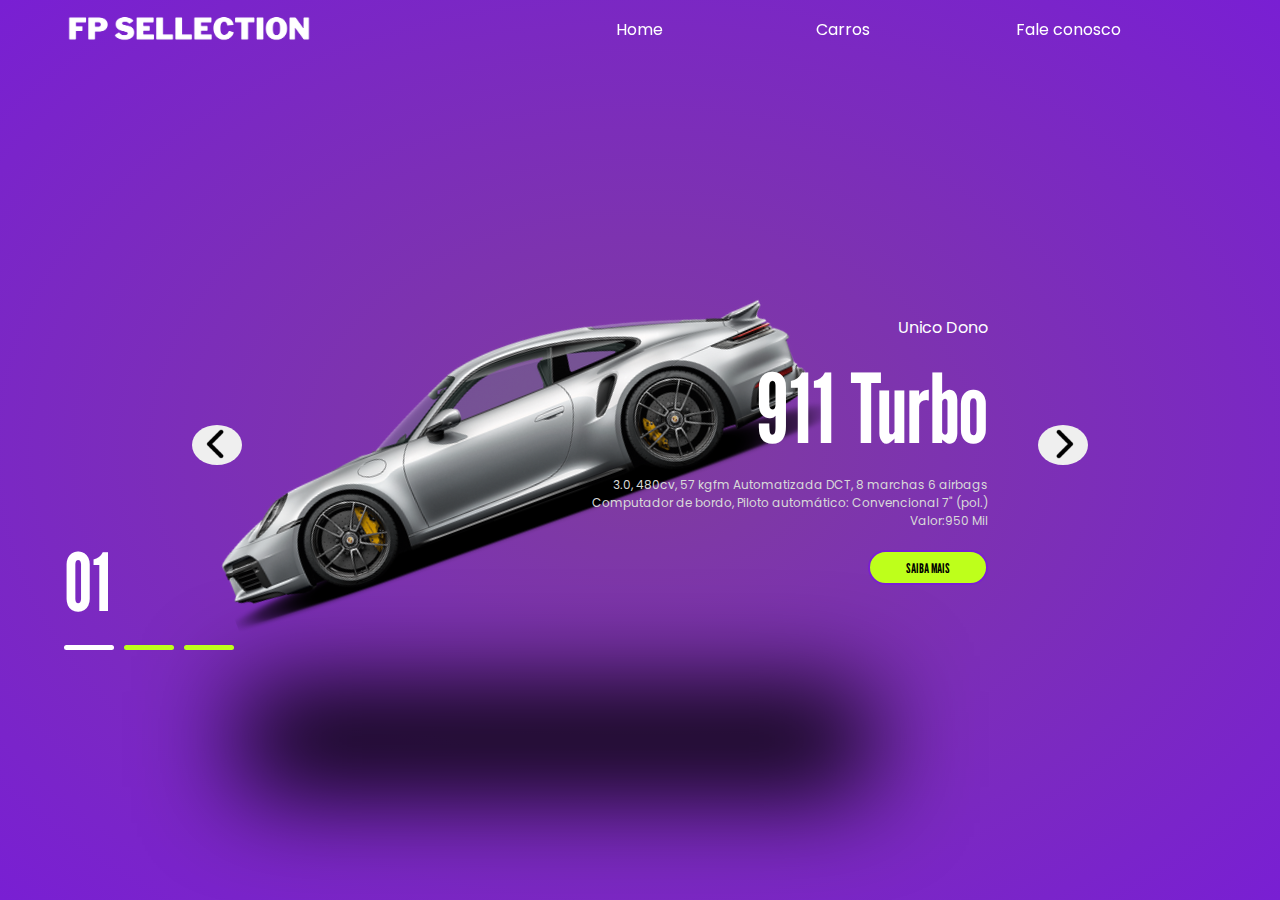
<file: index.html>
<!DOCTYPE html>
<html lang="pt-br">

<head>
    <meta charset="UTF-8">
    <meta name="viewport" content="width=device-width, initial-scale=1.0">
    <link rel="preconnect" href="https://fonts.googleapis.com">
    <link rel="preconnect" href="https://fonts.gstatic.com" crossorigin>
    <link rel="preconnect" href="https://fonts.googleapis.com">
    <link rel="preconnect" href="https://fonts.gstatic.com" crossorigin>
    <link
        href="https://fonts.googleapis.com/css2?family=League+Gothic&family=Poppins:ital,wght@0,100;0,200;0,300;0,400;0,500;0,600;0,700;0,800;0,900;1,100;1,200;1,300;1,400;1,500;1,600;1,700;1,800;1,900&display=swap"
        rel="stylesheet">
    <link
        href="https://fonts.googleapis.com/css2?family=Poppins:ital,wght@0,100;0,200;0,300;0,400;0,500;0,600;0,700;0,800;0,900;1,100;1,200;1,300;1,400;1,500;1,600;1,700;1,800;1,900&display=swap"
        rel="stylesheet">
    <link rel="stylesheet" href="styles.css">
    <title>Vendas de carros</title>
</head>

<body>
    <header>
        <img src="./img/img/logo(1).png" alt="logo png">
        <nav>
            <ul>
                <li>Home</li>
                <li>Carros</li>
                <li>Fale conosco</li>
            </ul>
        </nav>
    </header>
    <section class=".col-sm- ,.col-md-, col-lg-, container">
        <div class="list">

            <div class="item active">
                <div class="car-img">
                    <img src="./img/img/Carro1.png" alt="Carro1">
                </div>
                <div class="content">
                    <p class="car-information">
                        Unico Dono
                    </p>
                    <h2>
                        911 Turbo
                    </h2>
                    <p class="description">
                        3.0, 480cv, 57 kgfm
                        Automatizada DCT, 8 marchas
                        6 airbags
                        Computador de bordo, Piloto automático: Convencional
                        7" (pol.)
                        Valor:950 Mil
                    </p>
                    <button class="information">
                        Saiba Mais
                    </button>
                </div>
            </div>
            <div class="item">
                <div class="car-img">
                    <img src="./img/img/carro2.png" alt="Carro 2">
                </div>
                <div class="content">
                    <p class="car-information">
                        Conversivel
                    </p>
                    <h2>
                        Ferrari
                    </h2>
                    <p class="description">
                        O motor V12 6.5 gera 800 cv e 73,2 kgfm acoplado a uma transmissão automatizada de dupla
                        embreagem com 7 velocidades. Sua velocidade máxima é 340 km/h e o 0-100 km/h leva 3 segundos.
                        • Rodas de liga leve de 20”
                        • Controles de tração e estabilidade
                        • Assistente de partida em rampa
                        • Faróis de LED com regulagem de altura
                        • Luzes de condução diurna
                        • Sensor de estacionamento traseiro
                        • Vetorização de torque
                        • Ar-condicionado automático
                        • Apoio de braço para o motorista
                        • Retrovisor interno fotocrômico
                        • Retrovisores com ajuste elétrico
                        • Bancos revestidos em couro
                        • Banco do motorista com ajuste elétrico
                        • Sensor crepuscular
                        • Freio de estacionamento elétrico
                        • Controle de largada
                        • Suspensão com controle eletrônico
                        • Sistema multimídia com espelhamento da tela do celular!!!!

                        VALOR: 1,5 milhoes
                    </p>
                    <button class="information">
                        Saiba Mais
                    </button>
                </div>
            </div>
            <div class="item">
                <div class="car-img">
                    <img src="./img/img/Carro3.png" alt="Carro 3">
                </div>
                <div class="content">
                    <p class="car-information">
                        2015
                    </p>
                    <h2>
                        Huracan
                    </h2>
                    <p class="description">
                        Banco com regulagem de altura
                        Computador de bordo
                        Ar condicionadoFreio ABS
                        Controle automático de velocidade
                        Rádio
                        Travas elétricasVidros elétricos
                        Volante com regulagem de altura
                        GPS
                        VALOR: 3 Milhoes
                    </p>
                    <button class="information">
                        Saiba Mais
                    </button>
                </div>
            </div>
        </div>

        <div class="arrows">
            <button id="prev"><img src="./img/img/arrow.png" alt="Seta esquerda"></button>
            <button id="next"><img src="./img/img/arrow.png" alt="Seta direita"></button>
        </div>

        <div class="indicators">
            <div class="number">01</div>
            <ul>
                <li class="active"></li>
                <li></li>
                <li></li>
            </ul>

        </div>
    </section>

    <script src="./scripts.js"></script>
</body>

</html>
</file>
<file: styles.css>
* {
    margin: 0;
    padding: 0;
    box-sizing: border-box;
    list-style: none;
    font-family: "Poppins", sans-serif;
}

body {
    background-color: black;
    color: #fff;
    font-size: 16px;
    overflow: hidden;
}

header {
    position: fixed;
    width: 90vw;
    left: 50%;
    transform: translateX(-50%);
    display: grid;
    align-items: center;
    grid-template-columns: 1fr 600px;
    gap: 100px;
    z-index: 2;


    & img {
        width: 250px;
    }

    & nav {
        & ul {
            display: grid;
            grid-template-columns: repeat(3, 200px);
        }
    }
}

section {
    background-image: radial-gradient(#7f3d9e, #791fd3);
    height: 100vh;
    position: relative;

    & .list {
        width: 70vw;
        height: 100%;
        margin: auto;
        position: relative;

        & .item {
            position: absolute;
            inset: 0;


            & .car-img {
                position: absolute;
                top: 50%;
                transform: translateY(-50%);
                width: 70%;


                & img {
                    width: 100%;
                    transform: rotate(-30deg);
                }

                &::before{
                    content: '';
                    position: absolute;
                    background-color: #000;
                    width: 100%;
                    height: 100px;
                    top: 150%;
                    left: 50px;
                    border: 50%;
                    filter:blur(50px);
                }

            }
        }

        & .content {
            position: absolute;
            right: 100px;
            width: 70%;
            height: 100%;
            display: flex;
            flex-direction: column;
            justify-content: center;
            align-items: end;
            gap: 20px;



            &.car-information {

                font-weight: bold;
            }

            & h2 {
                font-size: 6em;
                line-height: 1em;
                font-family: "League gothic", sans-serif;
            }

            & .description {
                color: #d9d9d9;
                font-size: 12px;
                text-align: right;
                max-width: 400px;
            }

            & .information {
                border-radius: 30px;
                height: 35px;
                width: 120px;
                text-transform: uppercase;
                border: 2px solid #791fd3;
                background-color: #beff1b;
                color: #000;
                cursor: pointer;
                font-weight: bold;
                font-family: "League gothic", sans-serif;


            }

            &::before {
                content: '';
                position: absolute;
                height: 200px;
                width: 100%;
                top: 50%;
                border-top: 1px, solid #fff;



            }
        }
    }

    .arrows {
        width: 70vw;
        position: absolute;
        top: 50%;
        left: 50%;
        transform: translate(-50%, -25px);
        display: flex;
        justify-content: space-between;


        & button:nth-child(1) {
            & img {
                transform: scale(-1);
            }
        }

        & button {
            top: 60%;
            width: 50px;
            height: 50%;
            border-radius: 50%;
            border: none;
            cursor: pointer;

            & img {
                width: 30px;
                margin-top: 4px;
                cursor: pointer;
            }

            &:hover {
                background-color: #beff1b;

            }
        }
    }

    .indicators {
        position: absolute;
        top: 50%;
        left: 50%;
        transform: translateX(-50%);
        height: 200px;
        width: 90vw;
        display: flex;
        flex-direction: column;
        justify-content: end;
        gap: 15px;


        & .number {
            font-size: 5em;
            font-family: "League gothic", sans-serif;
        }

        & ul {
            display: flex;
            gap: 10px;

            & li {
                width: 50px;
                height: 5px;
                background-color: #beff1b;
                border-radius: 5px;
                transition: 0.5s;
            }

            & .active {
                background-color: #fff;
            }

        }
    }
}

section {
    & .list {
        --calculation: 1;


        & .item {
            transform: translateX(calc(100vw * var(--calculation)));
            transition: 0.5s;
            opacity: 0;


            & .car-img {
                & img {
                    transform: rotate(0);
                    transition: 0.5s;
                    transition-delay: 0.3s;
                }
            }

            & .content {

                & .car-information,
                h2,
                .description,
                .information {
                    transform: translateX(calc(200px * (var--calculation)));
                    transition: 0.7s;
                    transition-delay: 0.3s;
                    opacity: 0;
                }

                & h2 {
                    transition-delay: 0.3s;
                }

                & .description {
                    transition-delay: 0.7s;
                }

                & .information {
                    transition-delay: 0.9s;
                }


            }
        }

        & .active {
            transform: translateX(0);
            transition: 0.5s;
            opacity: 1;

            & .car-img {
                & img {
                    transform: rotate(-20deg);
                }
            }


            & .content {

                & .car-information,
                h2,
                .description,
                .information {
                    transform: translateX(0);
                    opacity: 1;

                }
            }

        }
    }
}
</file>
